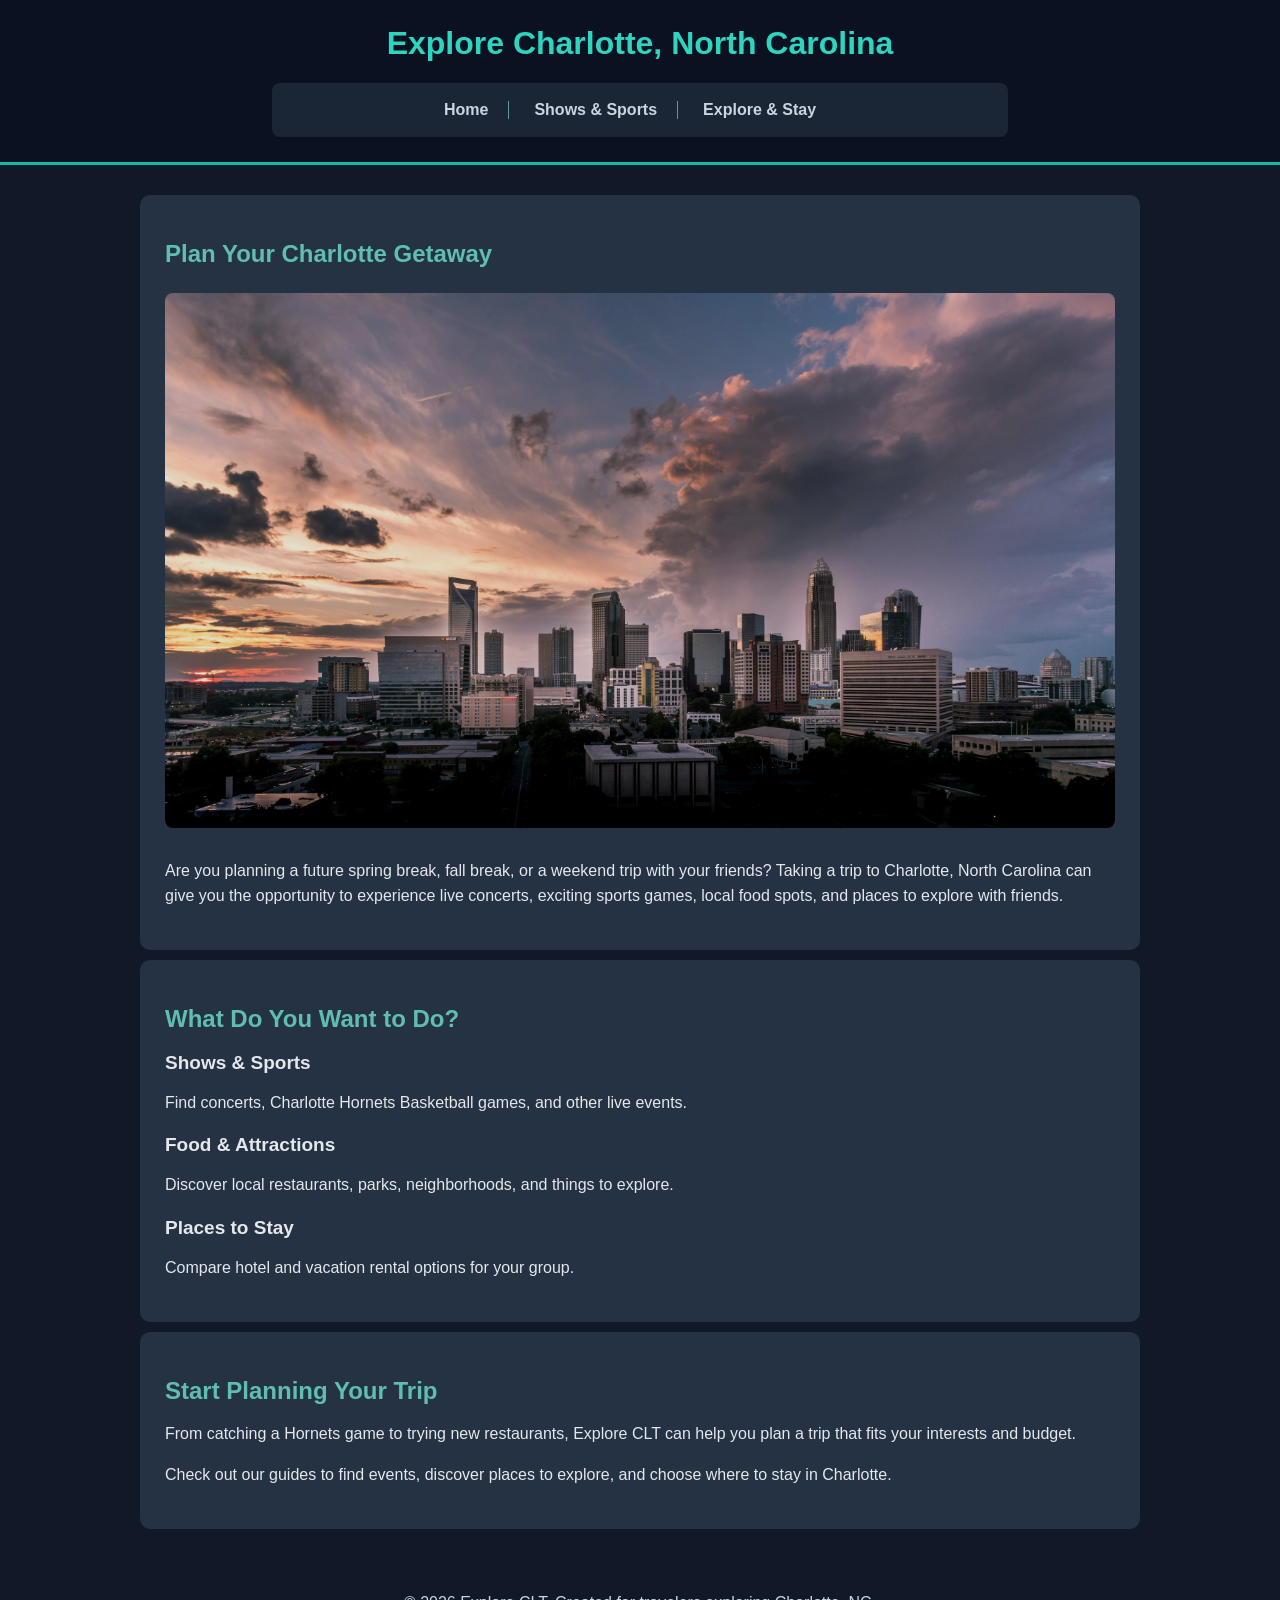
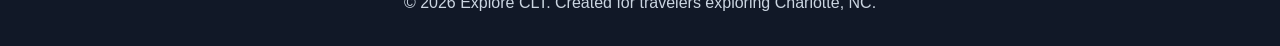
<file: index.html>
<!DOCTYPE html>
<html lang="en">
<head>
    <meta charset="UTF-8">
    <meta name="viewport" content="width=device-width, initial-scale=1.0">
    <title>Explore CLT</title>
    <link rel="stylesheet" href="css/style.css">
</head>
<body>
    <header>
        <h1>Explore Charlotte, North Carolina</h1>

        <nav>
            <a href="index.html">Home</a>
            <a href="entertainment.html">Shows &amp; Sports</a>
            <a href="explore.html">Explore &amp; Stay</a>
        </nav>
    </header>

    <main>
        <section>
            <h2>Plan Your Charlotte Getaway</h2>

            <img src="images/charlotte-skyline.jpg" 
            alt="Skyline of Charlotte, North Carolina">
            
            <p>
                Are you planning a future spring break, fall break, or a weekend trip with your friends? Taking a trip to Charlotte, North Carolina can give you the opportunity to experience live concerts, exciting sports games, local food spots, and places to explore with friends. 
            </p>
        </section>

        <section>
            <h2>What Do You Want to Do?</h2>

            <h3>Shows &amp; Sports</h3>
            <p>Find concerts, Charlotte Hornets Basketball games, and other live events.</p>

            <h3>Food &amp; Attractions</h3>
            <p>Discover local restaurants, parks, neighborhoods, and things to explore.</p>

            <h3>Places to Stay</h3>
            <p>Compare hotel and vacation rental options for your group.</p>
        </section>

        <section>
            <h2>Start Planning Your Trip</h2>
            <p>
                From catching a Hornets game to trying new restaurants, Explore CLT can help you plan a trip that fits your interests and budget. 
            </p>

            <p>Check out our guides to find events, discover places to explore, and choose where to stay in Charlotte.</p>
        </section>
    </main>

    <footer>
        <p>&copy; 2026 Explore CLT. Created for travelers exploring Charlotte, NC.</p>
    </footer>
    
</body>
</html>
</file>
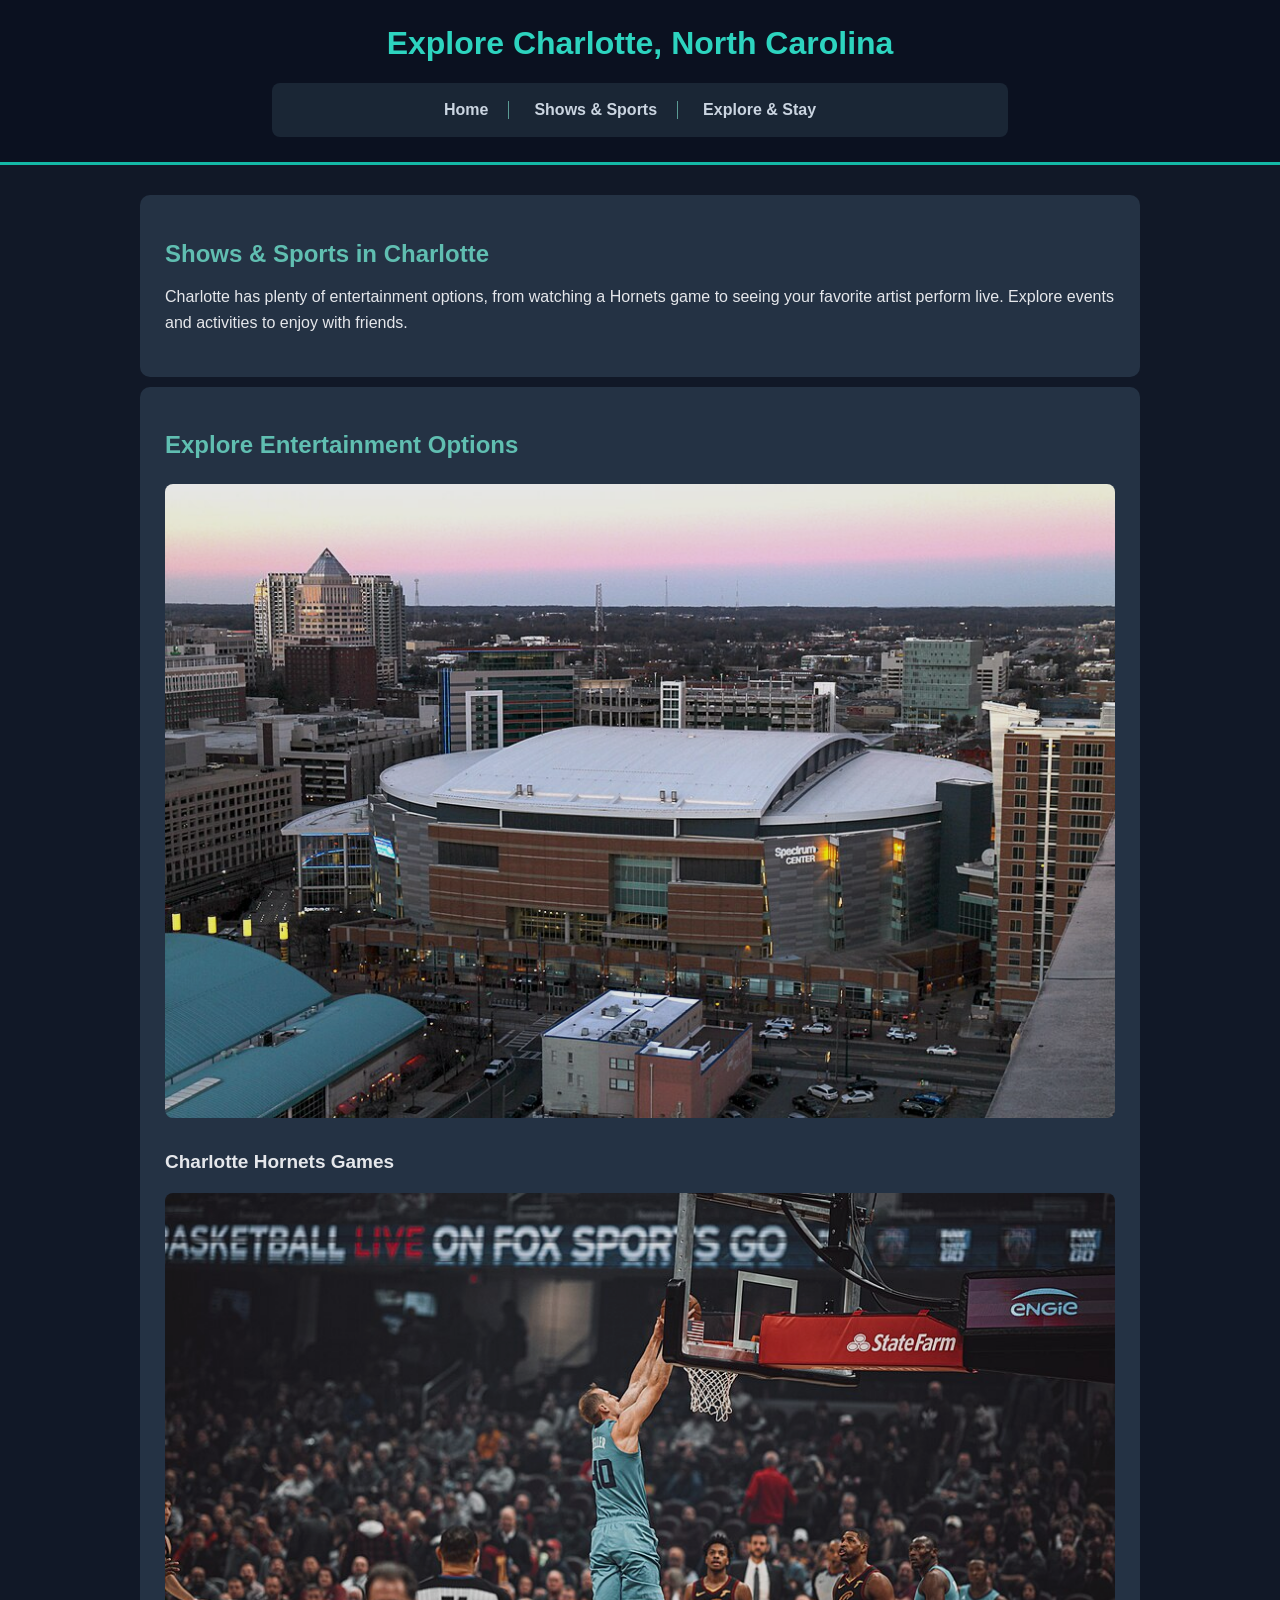
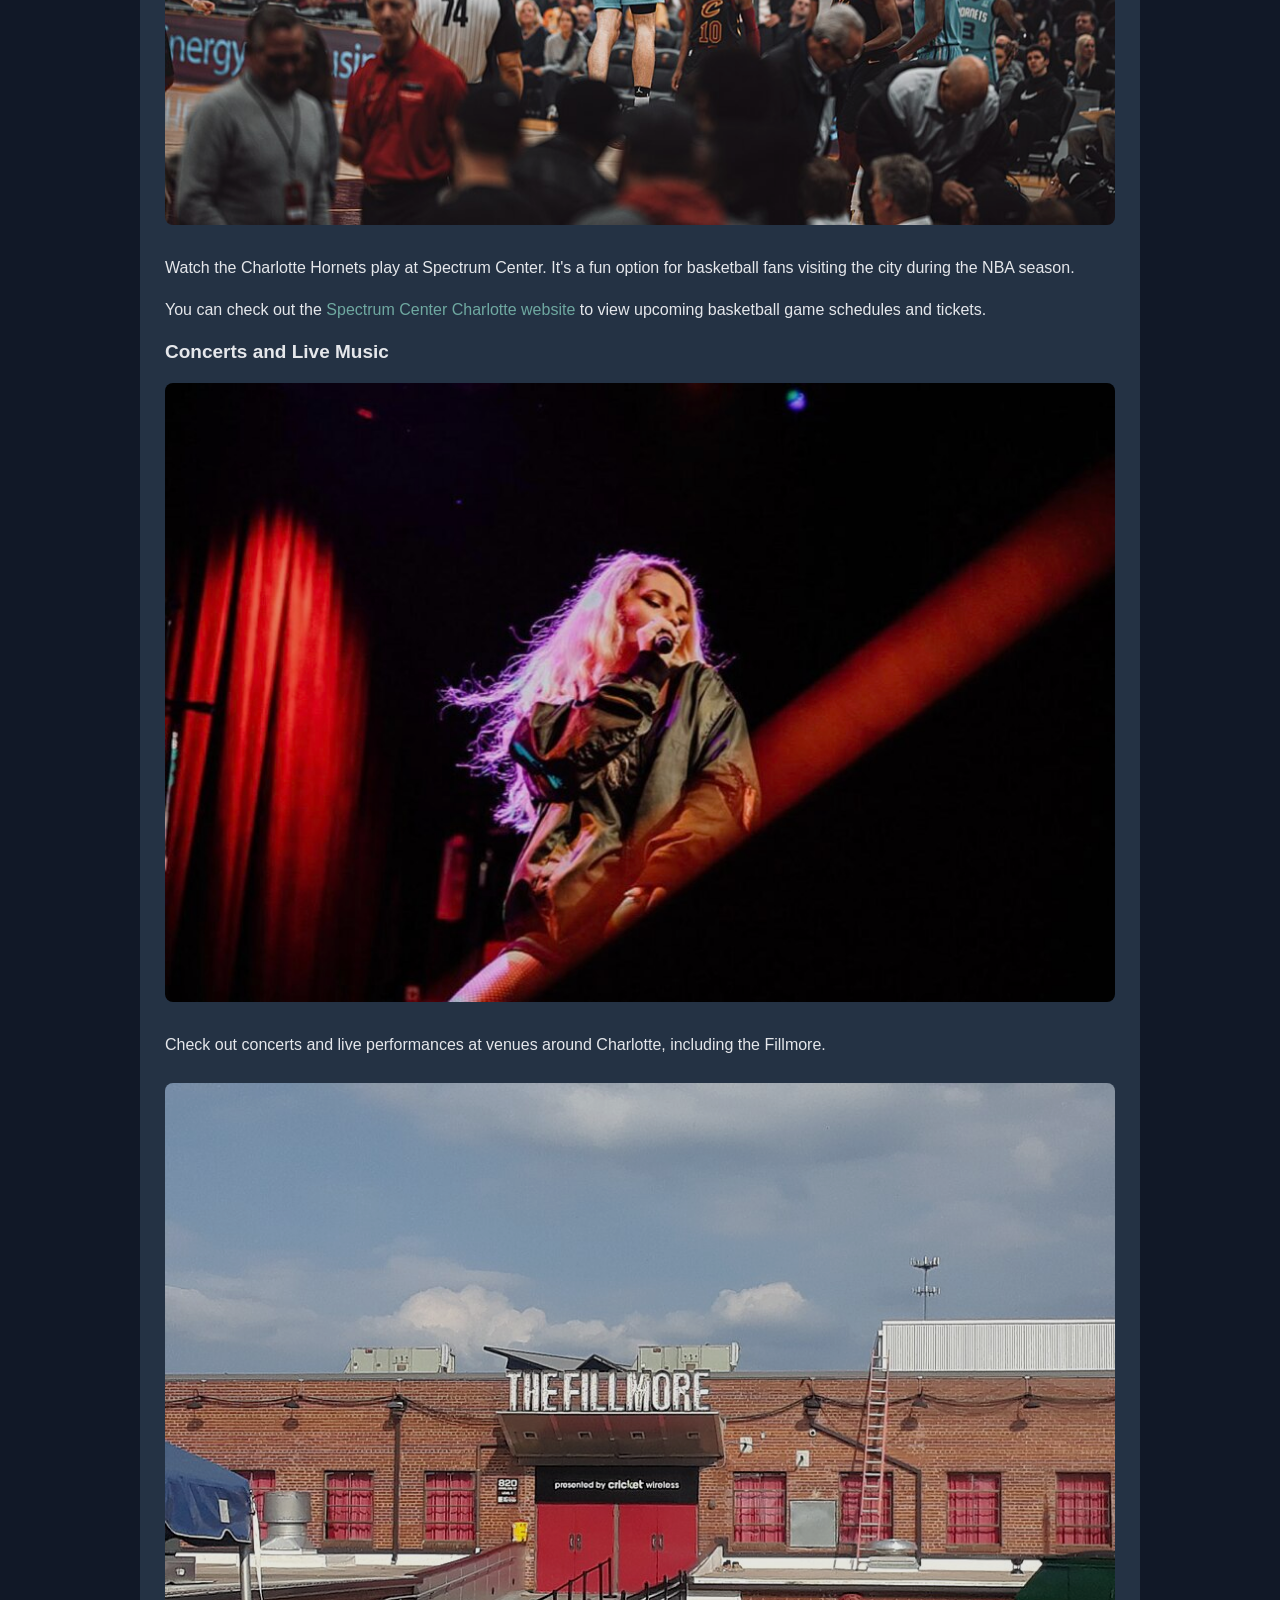
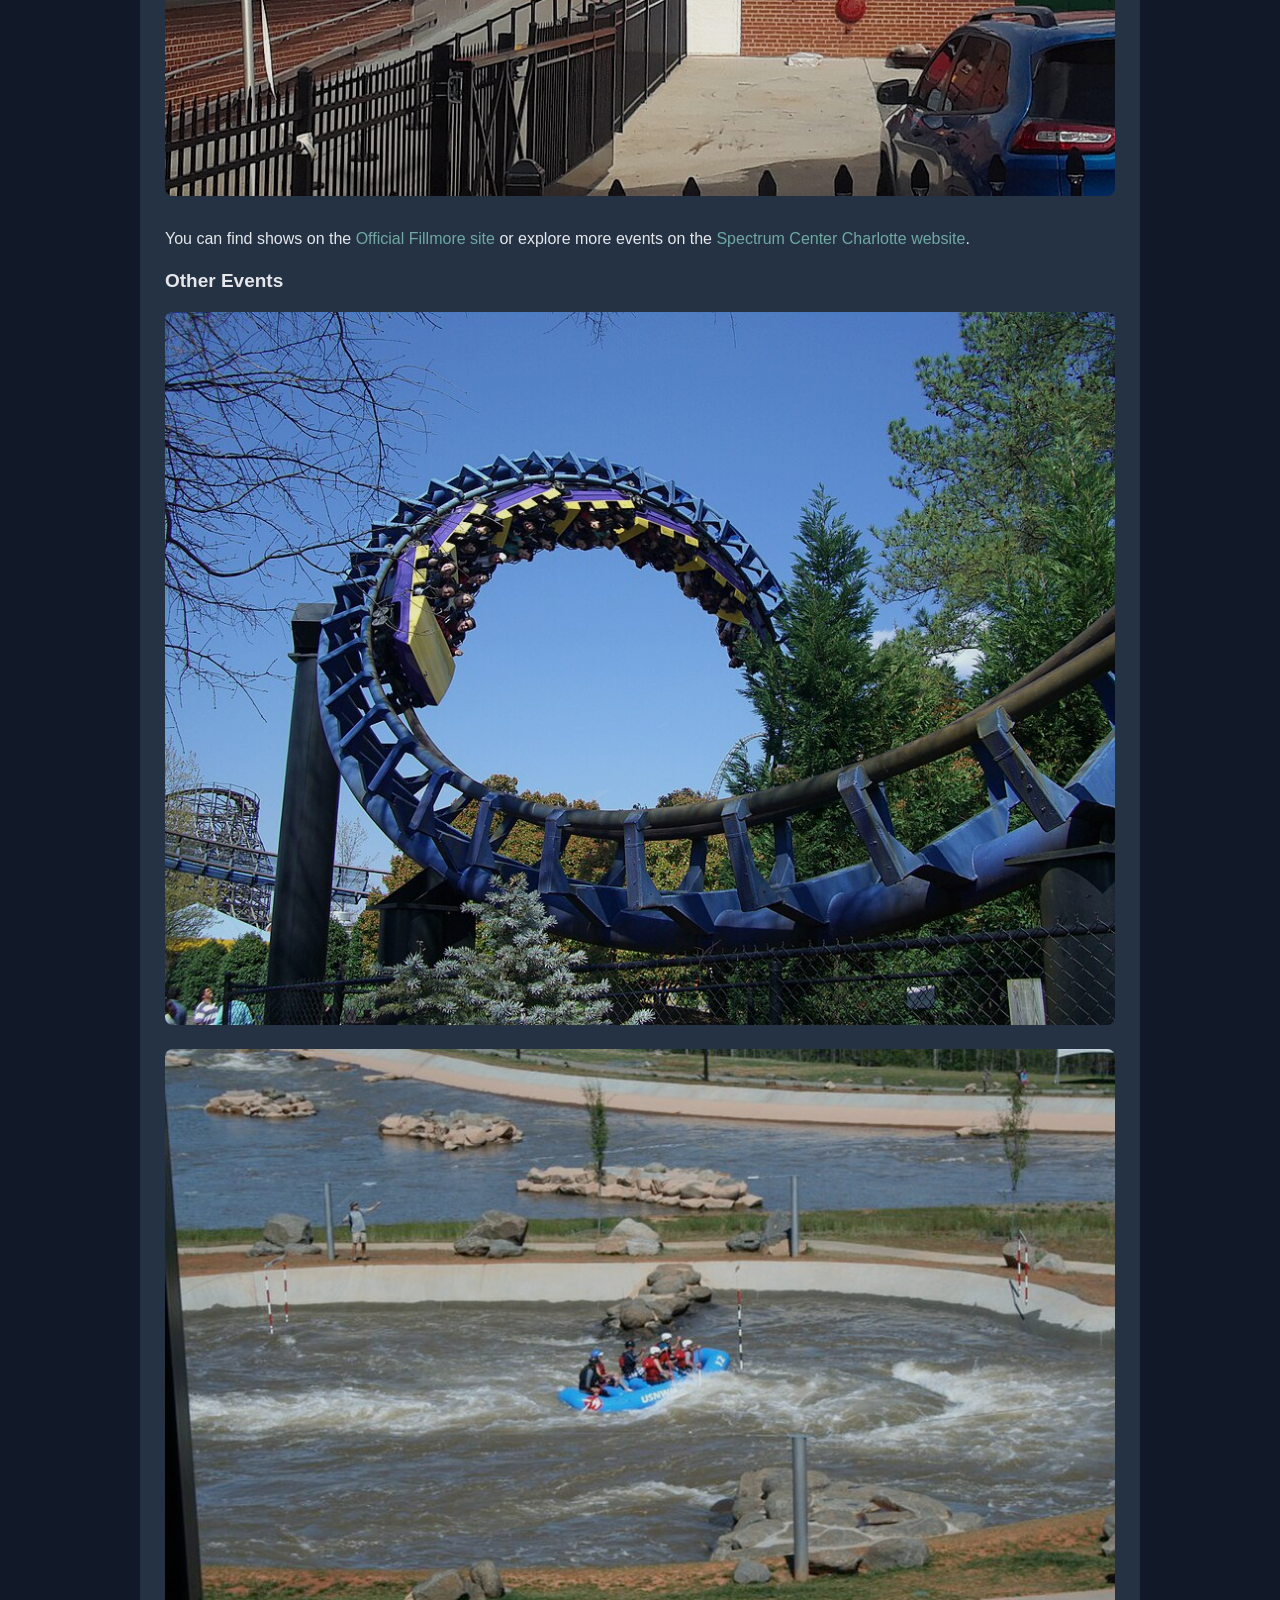
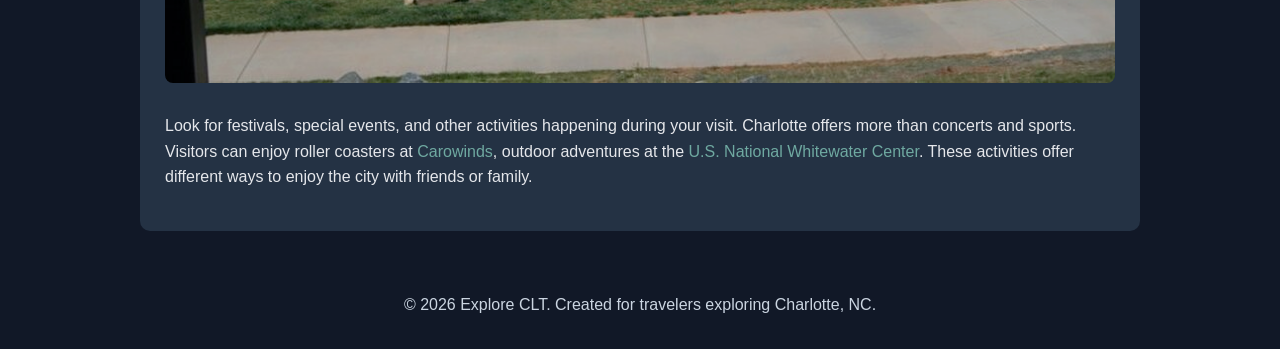
<file: entertainment.html>
<!DOCTYPE html>
<html lang="en">
<head>
    <meta charset="UTF-8">
    <meta name="viewport" content="width=device-width, initial-scale=1.0">
    <title>Shows & Sports | Explore CLT</title>
    <link rel="stylesheet" href="css/style.css">
</head>
<body>
    <header>
        <h1>Explore Charlotte, North Carolina</h1>

        <nav>
            <a href="index.html">Home</a>
            <a href="entertainment.html">Shows &amp; Sports</a>
            <a href="explore.html">Explore &amp; Stay</a>
        </nav>
    </header>
    
    <main>
        <section>
            <h2>Shows &amp; Sports in Charlotte </h2>
            <p>
                Charlotte has plenty of entertainment options, from watching a Hornets game to seeing your favorite artist perform live. Explore events and activities to enjoy with friends. 
            </p>
        </section>

        <section>
            <h2>Explore Entertainment Options</h2>
            <img src="images/Spectrum_Center.jpg" 
            alt="Image of Spectrum Center Charlotte, NC">

            <h3>Charlotte Hornets Games</h3>
            <img src="images/charlotte-hornets.jpg" 
            alt="Charlotte Hornets player dunking during a game">
            <p> 
                Watch the Charlotte Hornets play at Spectrum Center. It's a fun option for basketball fans visiting the city during the NBA season. 
            </p>
            <p>You can check out the
                 <a href="https://www.spectrumcentercharlotte.com/events" 
                 target="_blank">Spectrum Center Charlotte website</a> 
                 to view upcoming basketball game schedules and tickets.</p>

            <h3>Concerts and Live Music</h3>
            <img src="images/singer_performing_in_Charlotte_North_Carolina_at_the_Fillmore.jpg" 
            alt="Singer performing at the Fillmroe in Charlotte, NC">
            <p>
                Check out concerts and live performances at venues around Charlotte, including the Fillmore. 
            </p>
            <img src="images/FillmoreCharlotte.jpg"
            alt="Image of The Fillmore, Charlotte venue exterior">

            <p>You can find shows on the
                 <a href="https://www.fillmorenc.com/shows" 
                 target="_blank">Official Fillmore site</a> 
                 or explore more events on the
                  <a href="https://www.spectrumcentercharlotte.com/events"
                   target="_blank">Spectrum Center Charlotte website</a>. 
            </p>

            <h3>Other Events</h3>
            <img src="images/roller-coaster-carowinds.JPG"
             alt="Roller coasters at Carowinds amusement park">

             <img src="images/National_Whitewater_Park,_Charlotte.jpg" 
             alt="whitewater park">
            <p>
                Look for festivals, special events, and other activities happening during your visit. Charlotte offers more than concerts and sports. 
                Visitors can enjoy roller coasters at 
                <a href="https://www.sixflags.com/carowinds?utm_source=chatgpt.com" target="_blank">Carowinds</a>,
                outdoor adventures at the
                <a href="https://whitewater.org/?utm_source=chatgpt.com" target="_blank">U.S. National Whitewater Center</a>.
                These activities offer different ways to enjoy the city with friends or family. 
            </p>
        </section>
    </main>

     <footer>
        <p>&copy; 2026 Explore CLT. Created for travelers exploring Charlotte, NC.</p>
    </footer>
</body>
</html>
</file>
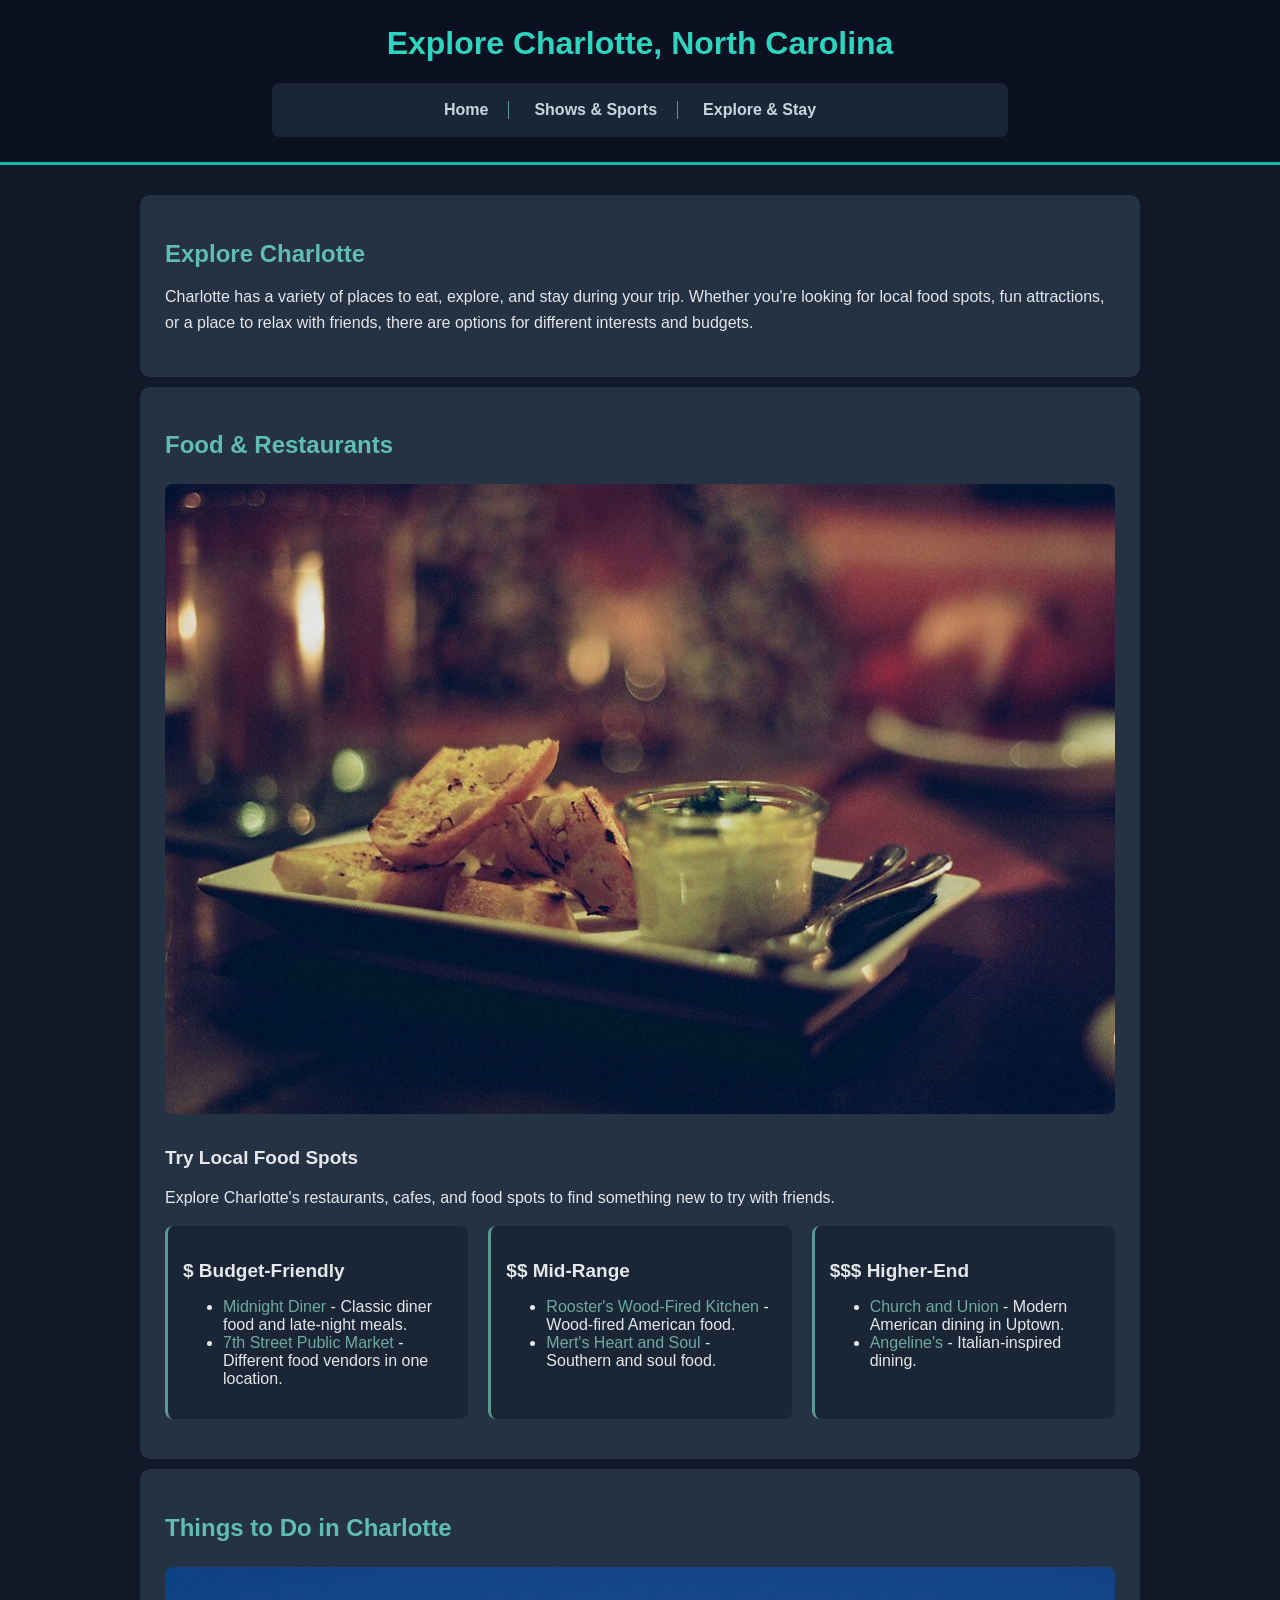
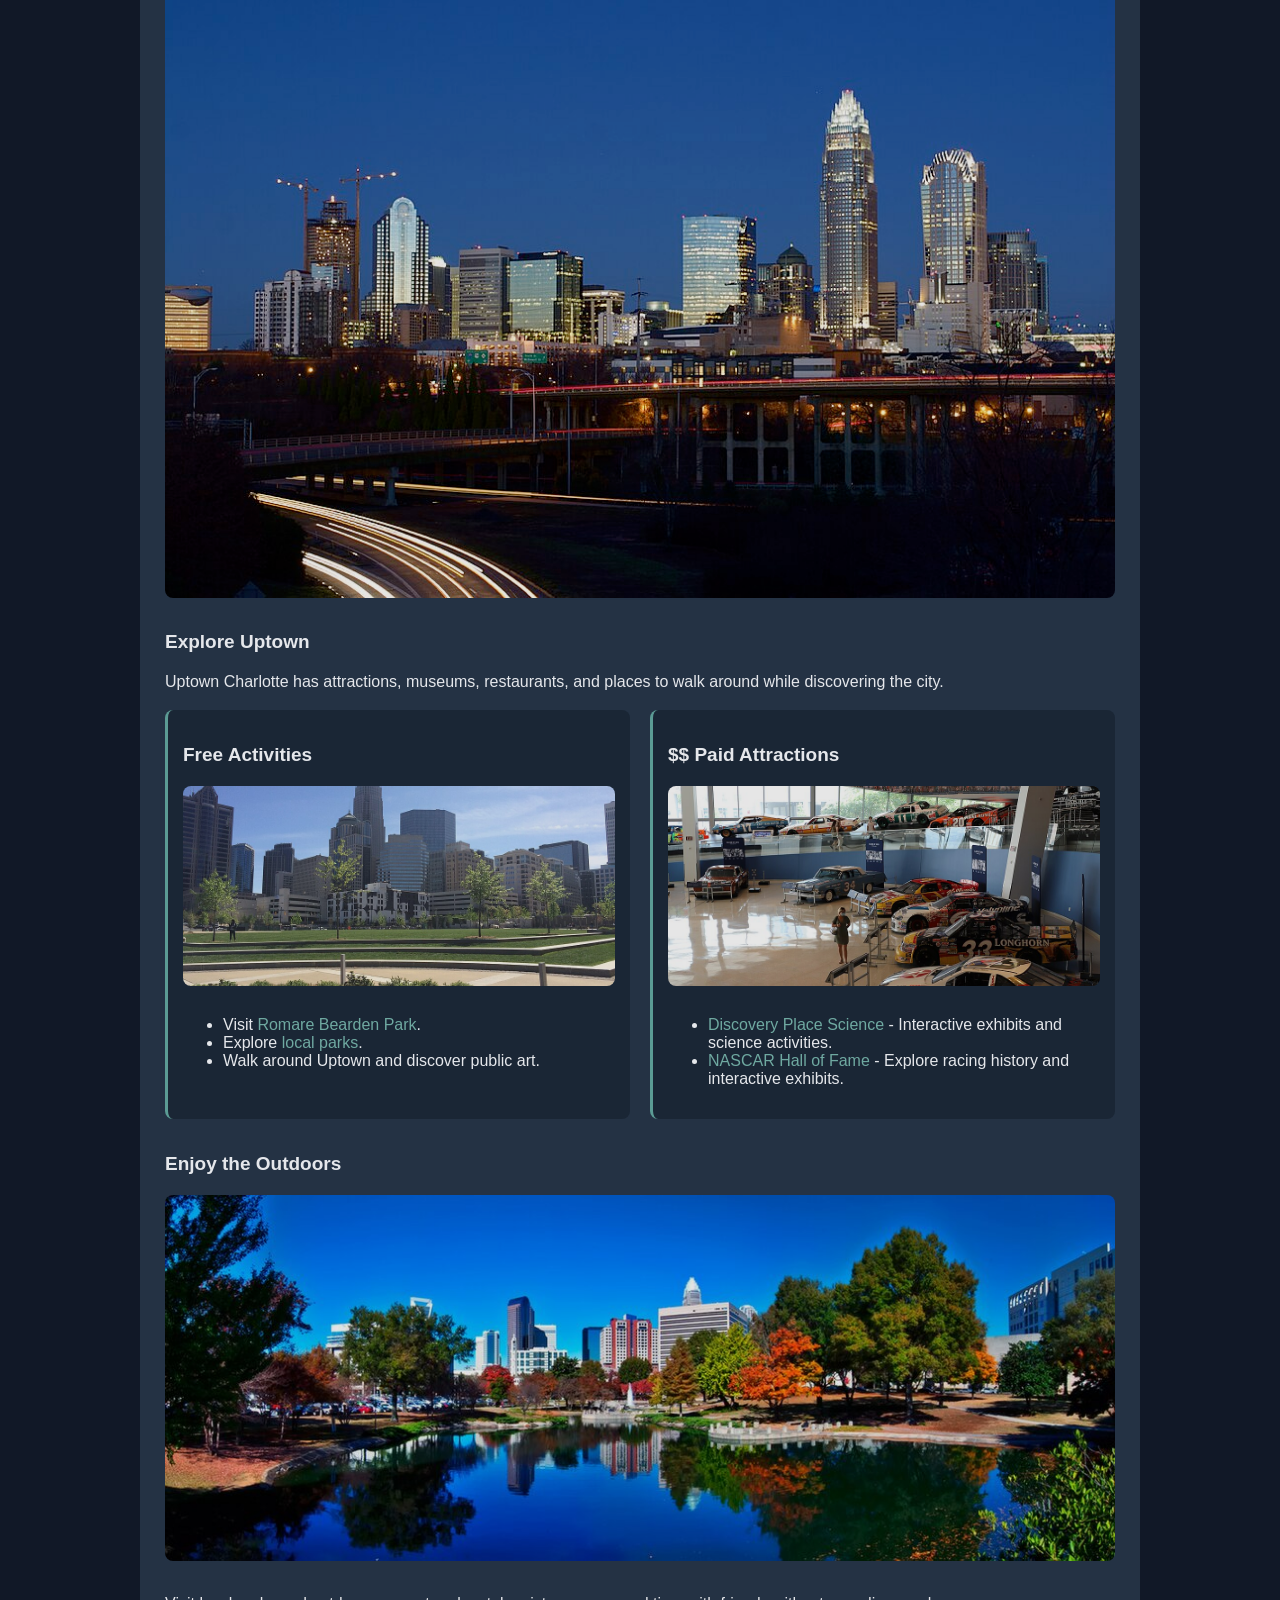
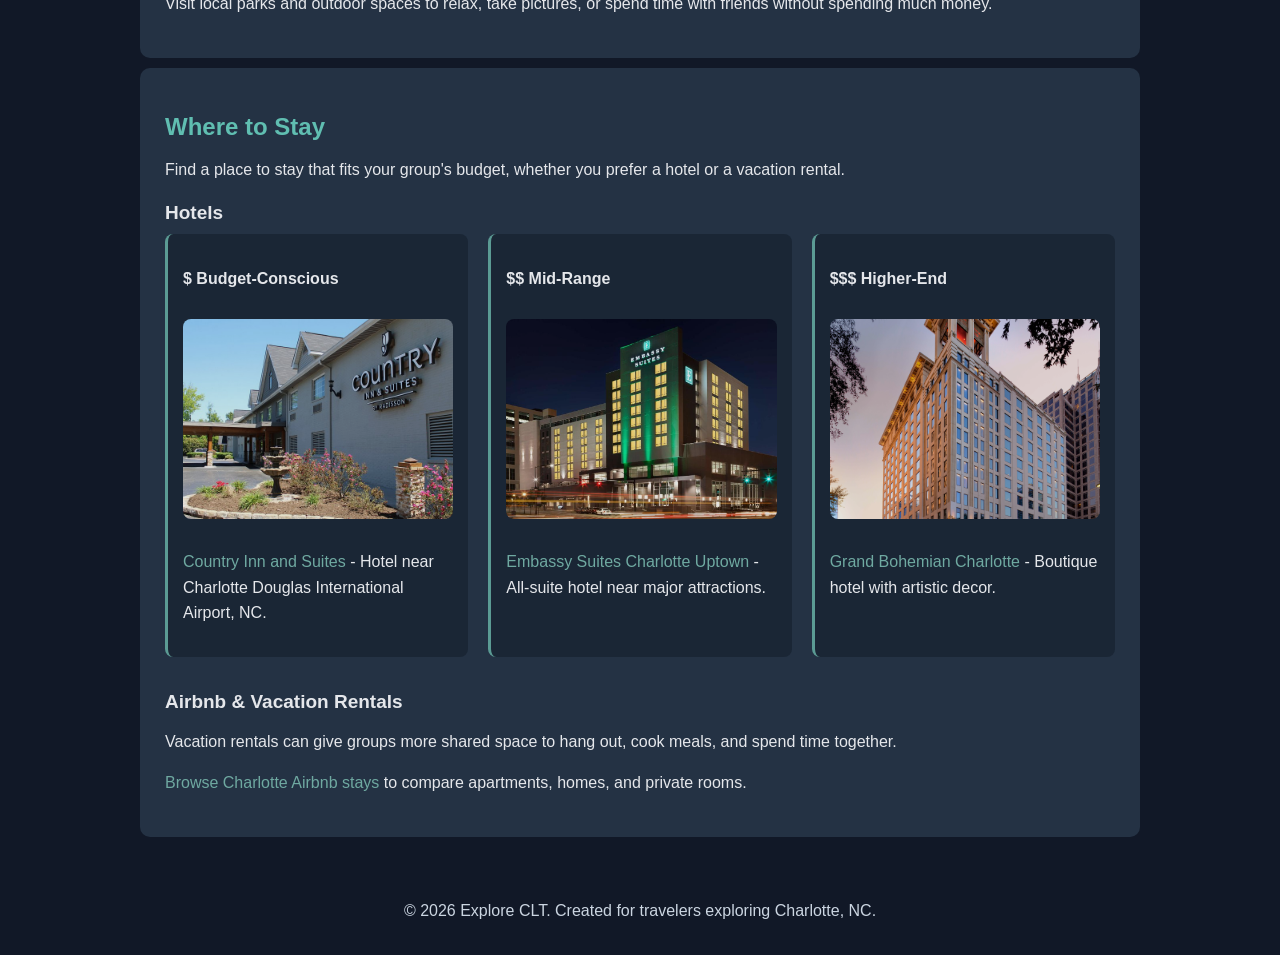
<file: explore.html>
<!DOCTYPE html>
<html lang="en">
<head>
    <meta charset="UTF-8">
    <meta name="viewport" content="width=device-width, initial-scale=1.0">
    <title>Explore & Stay | Explore CLT</title>
    <link rel="stylesheet" href="css/style.css">
</head>
<body>
     <header>
        <h1>Explore Charlotte, North Carolina</h1>

        <nav>
            <a href="index.html">Home</a>
            <a href="entertainment.html">Shows &amp; Sports</a>
            <a href="explore.html">Explore &amp; Stay</a>
        </nav>
    </header>

    <main>
        <section>
            <h2>Explore Charlotte</h2>
            <p>
                Charlotte has a variety of places to eat, explore, and stay during your trip. Whether you're looking for local food spots, fun attractions, or a place to relax with friends, there are options for different interests and budgets.
            </p>
        </section>

        <section>
            <h2>Food &amp; Restaurants</h2>
            <img src="images/Food-restaurant-eat-snack.jpg" 
            alt="Image of food on plate">

            <h3>Try Local Food Spots</h3>
            <p>
                Explore Charlotte's restaurants, cafes, and food spots to find something new to try with friends. 
            </p>

            <div class="budget-container">
            <div class="budget-card">
                <h3>$ Budget-Friendly</h3>
                <ul>
                    <li>
                        <a href="https://www.midnightdinercharlotte.com/" target="_blank">Midnight Diner</a>
                        - Classic diner food and late-night meals.
                    </li>
                    <li>
                        <a href="https://7thstreetpublicmarket.com/" target="_blank">7th Street Public Market</a>
                        - Different food vendors in one location.
                    </li>
                </ul>
            </div>
           
            <div class="budget-card">
                <h3>$$ Mid-Range</h3>
            <ul>
                    <li>
                        <a href="https://www.roosterskitchen.com/locations/uptown" target="_blank">Rooster's Wood-Fired Kitchen</a>
                        - Wood-fired American food.
                    </li>
                    <li>
                        <a href="https://mertscharlotte.com/" target="_blank">Mert's Heart and Soul</a>
                        - Southern and soul food.
                    </li>
                </ul>
            </div>    
        
            <div class="budget-card">
                <h3>$$$ Higher-End</h3>
                <ul>
                    <li>
                        <a href="https://churchandunioncharlotte.com/" target="_blank">Church and Union</a>
                        - Modern American dining in Uptown.
                    </li>
                    <li>
                        <a href="https://www.angelinescharlotte.com/" target="_blank">Angeline's</a>
                        - Italian-inspired dining.
                    </li>
                </ul>
            </div>
            </div>

        </section>

        <section>
            <h2>Things to Do in Charlotte</h2>
            <img src="images/Charlotte_explore.jpg" 
            alt="Charlotte, NC night time skyline">

            <h3>Explore Uptown</h3>
            <p>
                Uptown Charlotte has attractions, museums, restaurants, and places to walk around while discovering the city.
            </p>
          <div class="budget-container">
             <div class="budget-card">
                <h3>Free Activities</h3>
                <img src="images/Romare_Bearden_Park.JPG" alt="Romare Bearden Park">
                <ul>
                    <li>Visit <a href="https://www.charlottesgotalot.com/things-to-do/outdoors-adventure/romare-bearden-park" target="_blank">Romare Bearden Park</a>.</li>
                    <li>Explore <a href="https://parkandrec.mecknc.gov/" target="_blank" >local parks</a>.</li>
                    <li>Walk around Uptown and discover public art.</li>
                </ul>
            </div>

            <div class="budget-card">
                <h3>$$ Paid Attractions</h3>
                <img src="images/NASCAR_Hall_of_Fame.jpg" alt="NASCAR Hall of Fame shot">
                <ul>
                    <li>
                        <a href="https://discoveryplace.org/" target="_blank" >Discovery Place Science</a>
                        - Interactive exhibits and science activities.
                    </li>
                    <li>
                        <a href="https://www.nascarhall.com/" target="_blank" >NASCAR Hall of Fame</a>
                        - Explore racing history and interactive exhibits.
                    </li>
                </ul>
            </div>
          </div>

            <h3>Enjoy the Outdoors</h3>
            <img src="images/charlotte-parks.jpg" 
            alt="Charlotte park with lake in view">

            <p>
                 Visit local parks and outdoor spaces to relax, take pictures, or spend time with friends without spending much money.
            </p>
           </section>

           <section>

               <h2>Where to Stay</h2>
               <p>
                Find a place to stay that fits your group's budget, whether you prefer a hotel or a vacation rental.
               </p>

               <h3>Hotels</h3>
              <div class="budget-container">
               <div class="budget-card">
                <h4>$ Budget-Conscious</h4>
                <img src="images/country-inn-suites.jpg" 
                alt="Country Inn Suites exterior">
                <p>
                    <a href="https://www.choicehotels.com/north-carolina/charlotte/country-inn-suites-hotels/nca78?mc=llgoxxpx" target="_blank" >Country Inn and Suites</a>
                    - Hotel near Charlotte Douglas International Airport, NC.
                </p>
            </div>

            <div class="budget-card">
                <h4>$$ Mid-Range</h4>
                <img src="images/embassy-suites-hotel.jpg"
                 alt="Embassy Suites building Charlotte, NC">
                <p>
                    <a href="https://www.hilton.com/en/hotels/cltmles-embassy-suites-charlotte-uptown/?SEO_id=GMB-AMER-ES-CLTMLES" target="_blank">Embassy Suites Charlotte Uptown</a>
                    - All-suite hotel near major attractions.
                </p>
            </div>

            <div class="budget-card">
                <h4>$$$ Higher-End</h4>
                <img src="images/Grand-Bohemian-Hotel.jpg"
                 alt="Grand Bohemian Hotel building Charlotte, NC">
                <p>
                    <a href="https://www.marriott.com/en-us/hotels/cltak-grand-bohemian-charlotte-autograph-collection/overview/?scid=f2ae0541-1279-4f24-b197-a979c79310b0" target="_blank">Grand Bohemian Charlotte</a>
                    - Boutique hotel with artistic decor.
                </p>
            </div>
              </div>

            <h3>Airbnb &amp; Vacation Rentals</h3>
            <p>
                Vacation rentals can give groups more shared space to hang out, cook meals, and spend time together.
            </p>
            <p>
                <a href="https://www.airbnb.com/s/Charlotte--North-Carolina--United-States/homes" target="_blank">Browse Charlotte Airbnb stays</a>
                to compare apartments, homes, and private rooms.
            </p>
        </section> 
          
    </main>

    <footer>
        <p>&copy; 2026 Explore CLT. Created for travelers exploring Charlotte, NC.</p>
    </footer>
    
</body>
</html>
</file>
<file: css/style.css>
/* Custom Properties */

:root {
    --main-bg: #111827;
    --section-bg: #243244;
    --text-color: #e5e7eb;
}

/* Basic page styling */

body {
    background-color: var(--main-bg);
    color: var(--text-color);
    font-family: Arial, sans-serif;
    margin: 0;
}

nav {
    display: flex;
    flex-wrap: wrap;
    gap: 25px;
    justify-content: center;
    padding: 18px;
    background-color: #1a2635;
    border-radius: 8px;
    width: 80%;
    max-width: 700px;
    margin: 20px auto 0;
}

/* Navigation links */
nav a {
    color: #cbd5e1;
    text-decoration: none;
    font-weight: bold;
    padding-right: 20px;
    border-right: 1px solid #5B9B94;
}

nav a:last-child {
    border-right: none;
}

nav a:hover {
    color: #2dd4bf;
}


header {
    background-color: #0b1120;
    text-align: center;
    padding: 25px;
    border-bottom: 3px solid #14b8a6;
}

header h1 {
    color: #2dd4bf;
    margin-top: 0;
}

/* Main content sections */

main {
    max-width: 1000px;
    width: 90%;
    margin: 30px auto;
}

section {
    background-color: #243244;
    padding: 25px;
    margin-bottom: 10px;
    border-radius: 10px;
}

/* Paragraph styling */

p {
    font-size: 16px;
    line-height: 1.6;
}

/* Main section headings */

h2 {
    color: #60beb1;
    font-size: 24px;
    margin-bottom: 15px;
}

/* Subsection headings */

h3 {
    color: #e5e7eb;
    font-size: 19px;
    margin-bottom: 10px;
}

/* Image styling */

img {
    max-width: 100%;
    height: auto;
    border-radius: 8px;
    margin: 10px 0;
    filter: brightness(90%);
}

/* Links styling */

a {
    color: #6FA9A1;
    text-decoration: none;
}

a:hover {
    color: #5B9B94;
    text-decoration: underline;
}

/* Budget cards */

.budget-card {
    background-color: #1a2635;
    padding: 15px;
    margin-bottom: 15px;
    border-left: 3px solid #5B9B94;
    border-radius: 8px;
    flex: 1 1 250px;
}

/* Budget card layout */
.budget-container {
    display: flex;
    flex-wrap: wrap;
    gap: 20px;
}

/* Images inside cards */

.budget-card img {
    width: 100%;
    height: 200px;
    object-fit: cover;
}

/* Mobile layout */

@media (max-width: 600px) {

    .budget-card{
        width: 100%;
    }

    nav {
        flex-direction: column;
        align-items: center;
        gap: 15px;
    }

    nav a {
        border-right: none;
        padding-right: 0;
    }
}

/* Footer styling */

footer {
    text-align: center;
    padding: 15px;
    color: #cbd5e1;
}
</file>
